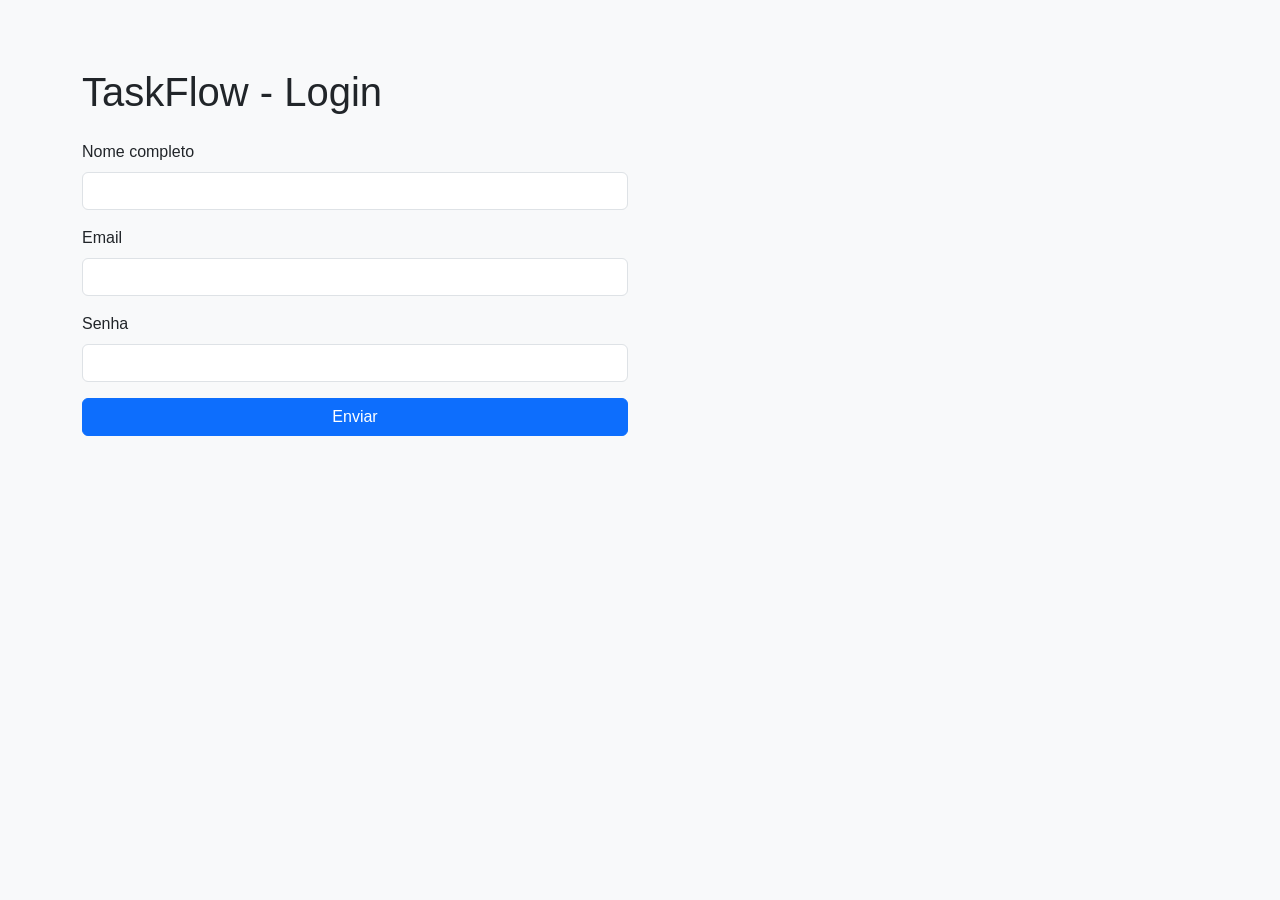
<file: frontend/index.html>
<!DOCTYPE html>
<html lang="pt-BR">
<head>
    <meta charset="UTF-8">
    <meta http-equiv="X-UA-Compatible" content="IE=edge">
    <meta name="viewport" content="width=device-width, initial-scale=1.0">
    <title>TaskFlow - Register</title>
    <link href="https://cdn.jsdelivr.net/npm/bootstrap@5.3.0/dist/css/bootstrap.min.css" rel="stylesheet">
    <link rel="stylesheet" href="style.css">
</head>
<body class="bg-light">
<div class="container mt-5">
    <h1 class="mb-4">TaskFlow - Login</h1>
    
    <div class="row">
        <div class="col-md-6">
            <form id="registerForm">
                <div class="mb-3">
                    <label for="name" class="form-label">Nome completo</label>
                    <input type="text" class="form-control" id="name" placeholder="" required>
                </div>
                <div class="mb-3">
                    <label for="email" class="form-label">Email</label>
                    <input type="email" class="form-control" id="email" placeholder="" required>
                </div>
                <div class="mb-3">
                    <label for="password" class="form-label">Senha</label>
                    <input type="password" class="form-control" id="password" placeholder="" required>
                </div>
                <button type="submit" class="btn btn-primary w-100">Enviar</button>
            </form>

            <div id="message" class="mt-3"></div>
            <div id="successMessage" class="mt-3" style="display: none;">
                <div class="alert alert-success">
                    <strong>Cadastro realizado com sucesso!</strong><br>
                    Seu ID de usuário é: <strong id="userId"></strong><br><br>
                    <a id="tasksLink" class="btn btn-success" role="button">Abrir seu Painel de Tarefas</a>
                </div>
            </div>
        </div>
    </div>
</div>

<script src="script.js"></script>
</body>
</html>
</file>
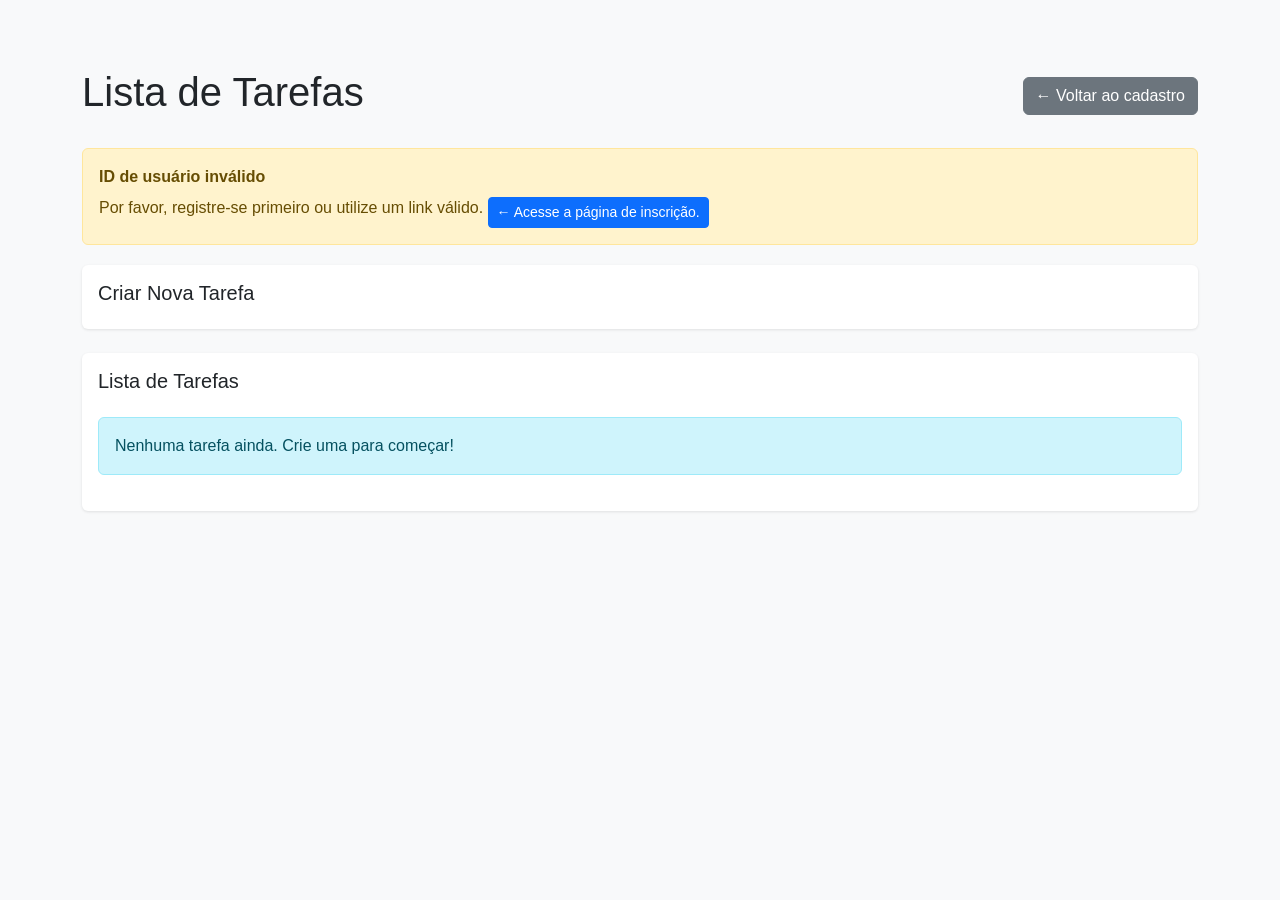
<file: frontend/tasks.html>
<!DOCTYPE html>
<html lang="pt-BR">
<head>
    <meta charset="UTF-8">
    <meta http-equiv="X-UA-Compatible" content="IE=edge">
    <meta name="viewport" content="width=device-width, initial-scale=1.0">
    <title>TaskFlow - Gerenciamento de Tarefas</title>
    <link href="https://cdn.jsdelivr.net/npm/bootstrap@5.3.0/dist/css/bootstrap.min.css" rel="stylesheet">
    <link rel="stylesheet" href="style.css">
</head>
<body class="bg-light">
<div class="container mt-5">
    <div class="d-flex justify-content-between align-items-center mb-4">
        <h1>Lista de Tarefas</h1>
        <a href="index.html" class="btn btn-secondary">← Voltar ao cadastro</a>
    </div>

    <!-- Error/Info Mensagens -->
    <div id="alertMessage" class="alert" style="display: none;"></div>

    <!-- Criar Nova Tarefa -->
    <div class="card mb-4">
        <div class="card-body">
            <h5 class="card-title">Criar Nova Tarefa</h5>
            <form id="taskForm">
                <div class="mb-3">
                    <label for="title" class="form-label">Título da Tarefa</label>
                    <input type="text" class="form-control" id="title" placeholder="O que você precisa fazer?" required>
                </div>
                <div class="mb-3">
                    <label for="description" class="form-label">Descrição (opcional)</label>
                    <textarea class="form-control" id="description" rows="3" placeholder="Adicione mais detalhes..."></textarea>
                </div>
                <button type="submit" class="btn btn-success">+ Add Task</button>
            </form>
        </div>
    </div>

    <!-- Lista de Tarefas -->
    <div class="card">
        <div class="card-body">
            <h5 class="card-title">Lista de Tarefas</h5>
            <ul class="list-group" id="taskList"></ul>
            <div id="emptyState" class="alert alert-info mt-3">
                Nenhuma tarefa ainda. Crie uma para começar!
            </div>
        </div>
    </div>
</div>

<script src="script.js"></script>
</body>
</html>
</file>
<file: frontend/style.css>
body {
  padding-top: 20px;
  padding-bottom: 40px;
  font-family:
    -apple-system, BlinkMacSystemFont, "Segoe UI", Roboto, "Helvetica Neue",
    Arial, sans-serif;
}

.completed {
  text-decoration: line-through;
  color: #6c757d;
}

.completed .task-title {
  opacity: 0.7;
}

.task-item {
  display: flex;
  justify-content: space-between;
  align-items: center;
  padding: 12px;
  border-bottom: 1px solid #dee2e6;
}

.task-item:last-child {
  border-bottom: none;
}

.task-content {
  flex-grow: 1;
}

.task-title {
  font-weight: 500;
  margin-bottom: 4px;
}

.task-description {
  font-size: 0.9rem;
  color: #6c757d;
  margin-bottom: 4px;
}

.task-created {
  font-size: 0.8rem;
  color: #adb5bd;
}

.task-actions {
  display: flex;
  gap: 6px;
  justify-content: flex-end;
}

.task-actions button {
  padding: 4px 8px;
  font-size: 0.85rem;
}

.alert {
  margin-bottom: 20px;
}

h1,
h5 {
  color: #212529;
}

.card {
  border: none;
  box-shadow: 0 1px 3px rgba(0, 0, 0, 0.1);
}

.btn {
  font-weight: 500;
}

form .mb-3 label {
  font-weight: 500;
  margin-bottom: 8px;
}

#tasksLink {
  text-decoration: none;
  display: inline-block;
  margin-top: 10px;
}

.task-title {
  cursor: pointer;
}
</file>
